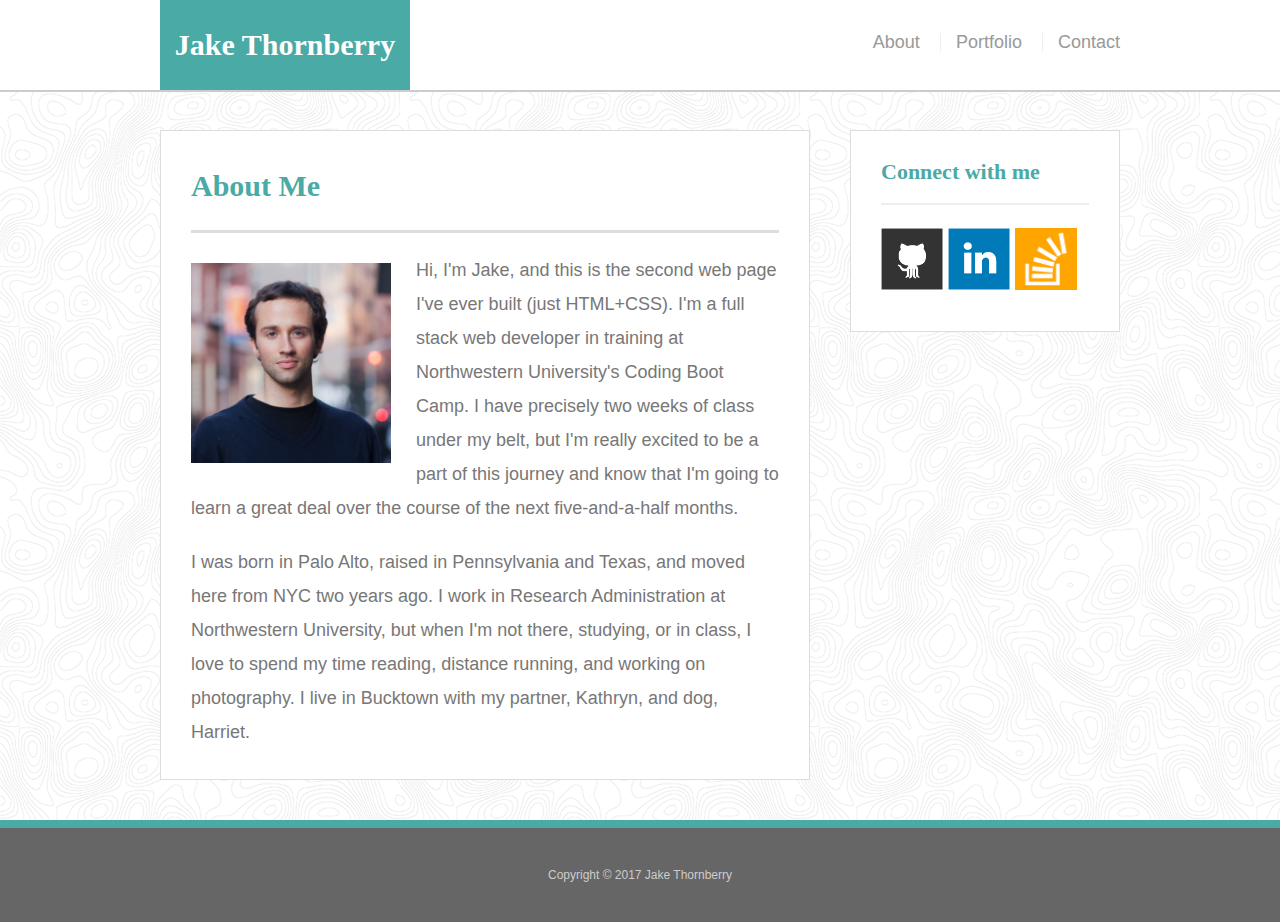
<file: Portfolio-Basic/index.html>
<!DOCTYPE html>
<html lang="en-us">

<head>
	<meta charset="UTF-8">
	<title>About | Jake Thornberry</title>
 	<link rel="stylesheet" type="text/css" href="assets/css/reset.css">
 	<link rel="stylesheet" type="text/css" href="assets/css/style.css">
</head>

<body>

  <header id="masthead">
    <div class="container">
    <!--Must expand logo id in CSS to widen box to fit my last name-->
      <a href="www.jakethornberry.net/about/" id="logo">Jake Thornberry</a>
      <nav>
        <a href="www.jakethornberry.net/about/">About</a>
        <a href="www.jakethornberry.net/portfolio/">Portfolio</a>
        <a href="www.jakethornberry.net/contact/">Contact</a>
      </nav>
    </div>
  </header>

  <div id="main-container" class="container">
  	<section class="main main-section">
  		<h1>About Me</h1>

  		<img src="assets/images/jake-thornberry.jpg" class="auth-image" alt="Jake Thornberry">

  		<p>Hi, I'm Jake, and this is the second web page I've ever built (just HTML+CSS). I'm a full stack web developer in training at Northwestern University's Coding Boot Camp. I have precisely two weeks of class under my belt, but I'm really excited to be a part of this journey and know that I'm going to learn a great deal over the course of the next five-and-a-half months.</p>

		<p>I was born in Palo Alto, raised in Pennsylvania and Texas, and moved here from NYC two years ago. I work in Research Administration at Northwestern University, but when I'm not there, studying, or in class, I love to spend my time reading, distance running, and working on photography. I live in Bucktown with my partner, Kathryn, and dog, Harriet. </p>
	</section>

	<section class="sidebar">
		<div id="connect">
			<h2>Connect with me</h2>
			
	        <a href="https://github.com/wjthornberry"><img src="assets/images/github-128.png" class="social" alt="GitHub" /></a>
	        <a href="https://www.linkedin.com/in/jakethornberry/"><img src="assets/images/linkedin-128.png" class="social" alt="LinkedIn" /></a>
	        <a href="https://stackoverflow.com/users/7723903/jake-thornberry?tab=profile"><img src="assets/images/stackoverflow-128.png" class="social" alt="Stack Overflow" /></a>
	    </div>
	</section>
	</div>

	<footer>
		<div class="container">
			Copyright &copy; 2017 Jake Thornberry
		</div>
	</footer>
</body>

</html>
</file>
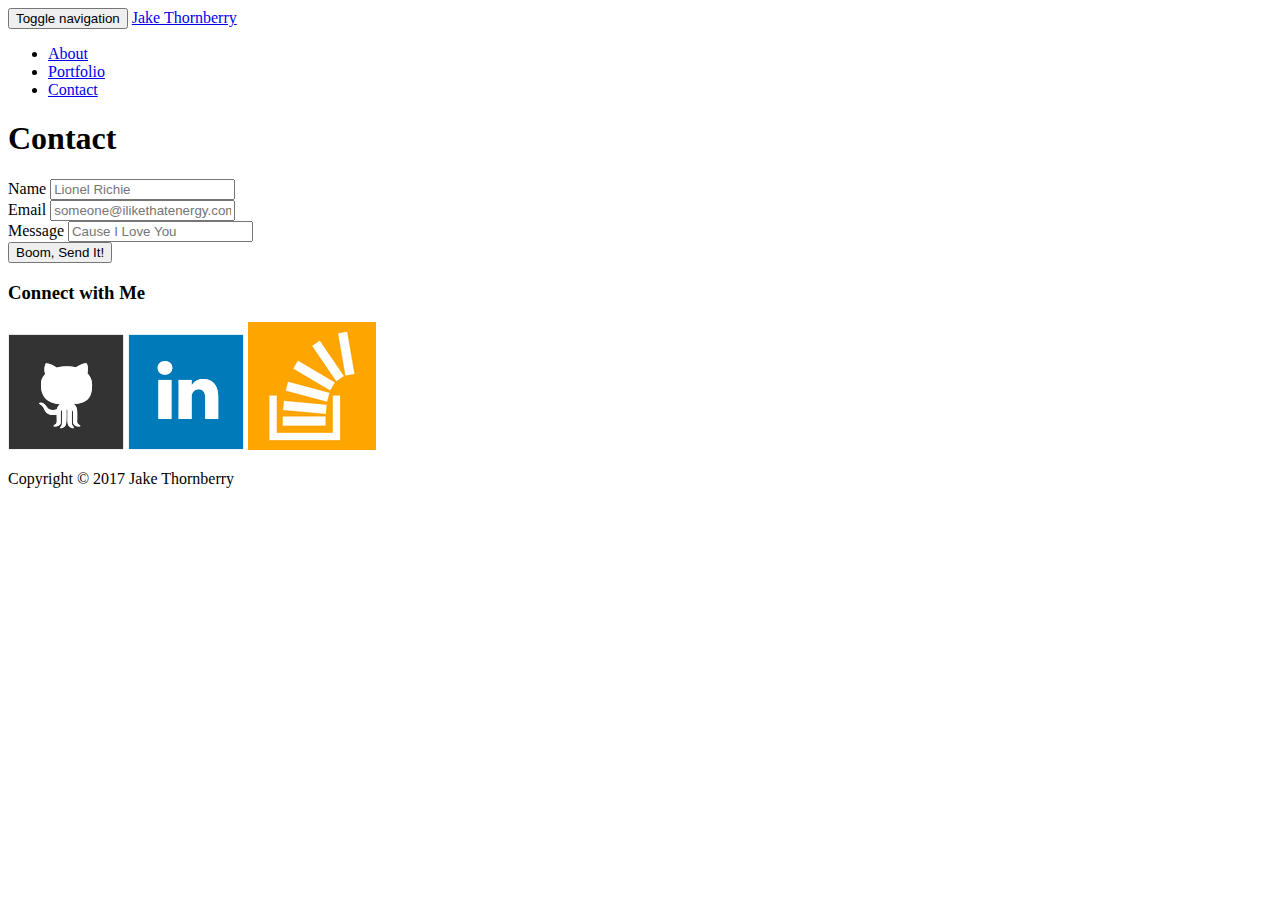
<file: contact.html>
<!DOCTYPE html>
<html lang="en">

<head>
  <meta charset="UTF-8">
  <title>Contact</title>
  <link rel="stylesheet" href="https://bootswatch.com/paper/bootstrap.min.css">
</head>

<nav class="navbar navbar-default">
  <div class="container-fluid">
    <!-- Brand and toggle get grouped for better mobile display -->
    <div class="navbar-header">
      <button type="button" class="navbar-toggle collapsed" data-toggle="collapse" data-target="#bs-example-navbar-collapse-1" aria-expanded="false">
        <span class="sr-only">Toggle navigation</span>
        <span class="icon-bar"></span>
        <span class="icon-bar"></span>
        <span class="icon-bar"></span>
      </button>
      <a class="navbar-brand" href="index.html">Jake Thornberry</a>
    </div>

    <!-- Collect the nav links, forms, and other content for toggling -->
    <div class="collapse navbar-collapse" id="bs-example-navbar-collapse-1">
      <ul class="nav navbar-nav navbar-right">
            <li><a href="jake.thornberry.net">About</a></li>
            <li><a href="portfolio.html">Portfolio</a></li>
            <li><a href="contact.html">Contact</a></li>
          </ul>
        </li>
      </ul>
    </div><!-- /.navbar-collapse -->
  </div><!-- /.container-fluid -->
</nav>

<div class="container">
  <div class="row">
    <div class="col-md-6">  
      <div class="page-header">
        <h1>Contact</h1>
      </div>
    </div>
  </div>

  <div class="row">
    <div class="col-md-6">
      <div class="panel panel-default">
        <div class="panel-heading">
        </div>
        <div class="panel-body">
          <form>
            <div class="form-group">
              <label for="inputName">Name</label>
              <input type="name" class="form-control" id="inputName" placeholder="Lionel Richie">
            </div>
            <div class="form-group">
              <label for="inputEmail">Email</label>
              <input type="email" class="form-control" id="inputEmail" placeholder="someone@ilikethatenergy.com">
            </div>
            <div class="form-group">
              <label for="inputMessage">Message</label>
              <input type="Message" class="form-control" id="inputMessage" placeholder="Cause I Love You">
            </div>
            <button type="submit" class="btn btn-default">Boom, Send It!</button>
          </form>
        </div><!--panel-body-->
      </div><!--panel panel-default-->
    </div><!--col-md-8-->

  <div class="row">
    <div class="col-md-1">
    </div>

  <div class="row">
    <div class="col-md-4">
      <div class="panel panel-default">
        <div class="panel-heading">
          <h3 class="panel-title">Connect with Me</h3>
        </div>
        <div class="panel-body">
            <a href="https://github.com/wjthornberry"><img src="assets/images/github-128.png" class="social" alt="GitHub" /></a>
            <a href="https://www.linkedin.com/in/jakethornberry/"><img src="assets/images/linkedin-128.png" class="social" alt="LinkedIn" /></a>
            <a href="https://stackoverflow.com/users/7723903/jake-thornberry?tab=profile"><img src="assets/images/stackoverflow-128.png" class="social" alt="Stack Overflow" /></a>
        </div><!--panel-body-->
      </div><!--panel panel-default-->
    </div><!--col-sm-4-->
  </div><!--row-->
</div>

<div class="navbar navbar-default navbar-fixed-bottom">
  <div class="container">
    <p class="navbar-text pull-left">Copyright &copy; 2017 Jake Thornberry</p>
  </div>
</div>

</body>
</html>
</file>
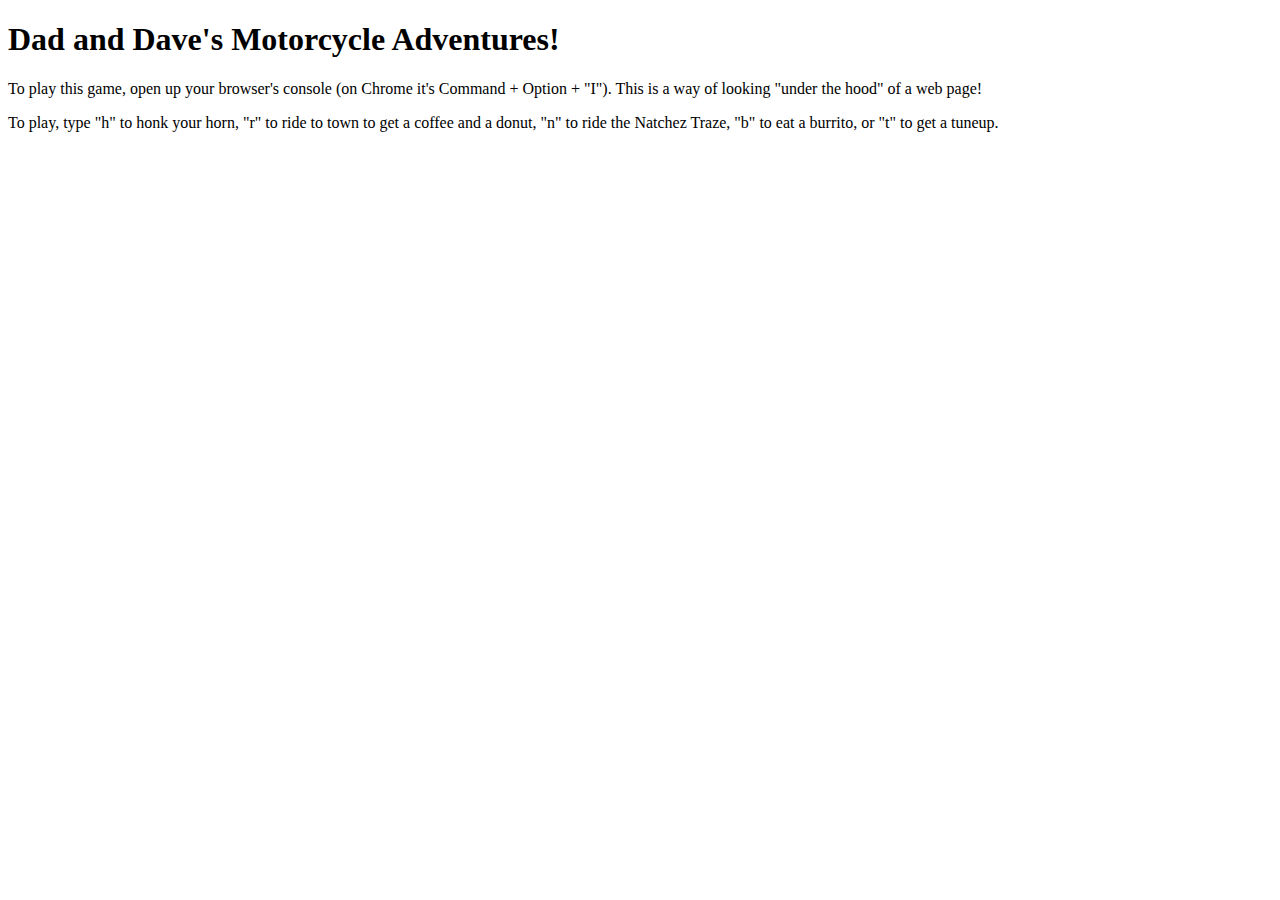
<file: Games/motorcycle-game.html>
<!DOCTYPE html>
<html lang="en-us">
  <head>
    <meta charset="UTF-8">
    <title>My First Object</title>
  </head>
  <body>

    <h1>Dad and Dave's Motorcycle Adventures!</h1>
    <p>To play this game, open up your browser's console (on Chrome it's Command + Option + "I"). This is a way of looking "under the hood" of a web page!</p>
    <p>To play, type "h" to honk your horn, "r" to ride to town to get a coffee and a donut, "n" to ride the Natchez Traze, "b" to eat a burrito, or "t" to get a tuneup.</p>
  
    <script>

      var bike = {
        make: "BMW",
        model: "R1150GS",
        color: "Matte Blue",
        mileage: 3000,
        isWorking: true,
        eatBurrito: "Yum!",

        rideToTown: function() {

          alert("Old Mileage: " + this.mileage);

          this.mileage = this.mileage + 8;

          alert("New mileage: " + this.mileage);
          alert("Hell yeah! Donuts!!")
        },

        rideNatchezTrace: function() {

          alert("Old Mileage: " + this.mileage);

          this.mileage = this.mileage + 444;

          alert("New Mileage: " + this.mileage);
          alert("What a ride! My arse is sore, but that sure was beautiful.")
          alert("Bike needs a tuneup! Press 't' to take it in.");

          this.isWorking = false;
        },

        getTuneUp: function() {
          alert("You took the bike in for a tuneup – it's ready to go!");
          this.isWorking = true;
        },

        honk: function() {
          alert("Honk! Honk! Outta my way, asshole!");
        },

        eatBurrito: function() {

          alert("Old Mileage: " + this.mileage);

          this.mileage = this.mileage + 100;

          alert("New Mileage: " + this.mileage);
          alert("That burrito gave you some wicked gas, which yieled a cosmic fart, which propelled you 100 miles down the road!");

          this.isWorking = true;
        }
      };

      // Functions
      function reWriteStats() {
        console.log("Make: " + bike.make);
        console.log("Model: " + bike.model);
        console.log("Color: " + bike.color);
        console.log("Mileage: " + bike.mileage);
        console.log("Is Working: " + bike.isWorking);
        console.log("-------------");
      }

      // Main Process
      // Captures key input
      document.onkeyup = function(event) {

        var letter = String.fromCharCode(event.keyCode).toLowerCase();

        if (letter === "h") {
          bike.honk();
          reWriteStats();
        }

        if (letter === "r") {
          bike.rideToTown();
          reWriteStats();
        }

        if (letter === "n") {
          bike.rideNatchezTrace();
          reWriteStats(); 
        }

        if (letter === "t") {
          bike.getTuneUp();
          reWriteStats();
        }

        if (letter === "b") {
          bike.eatBurrito();
          reWriteStats();
        }
      };

    </script>
    
  </body>
</html>
</file>
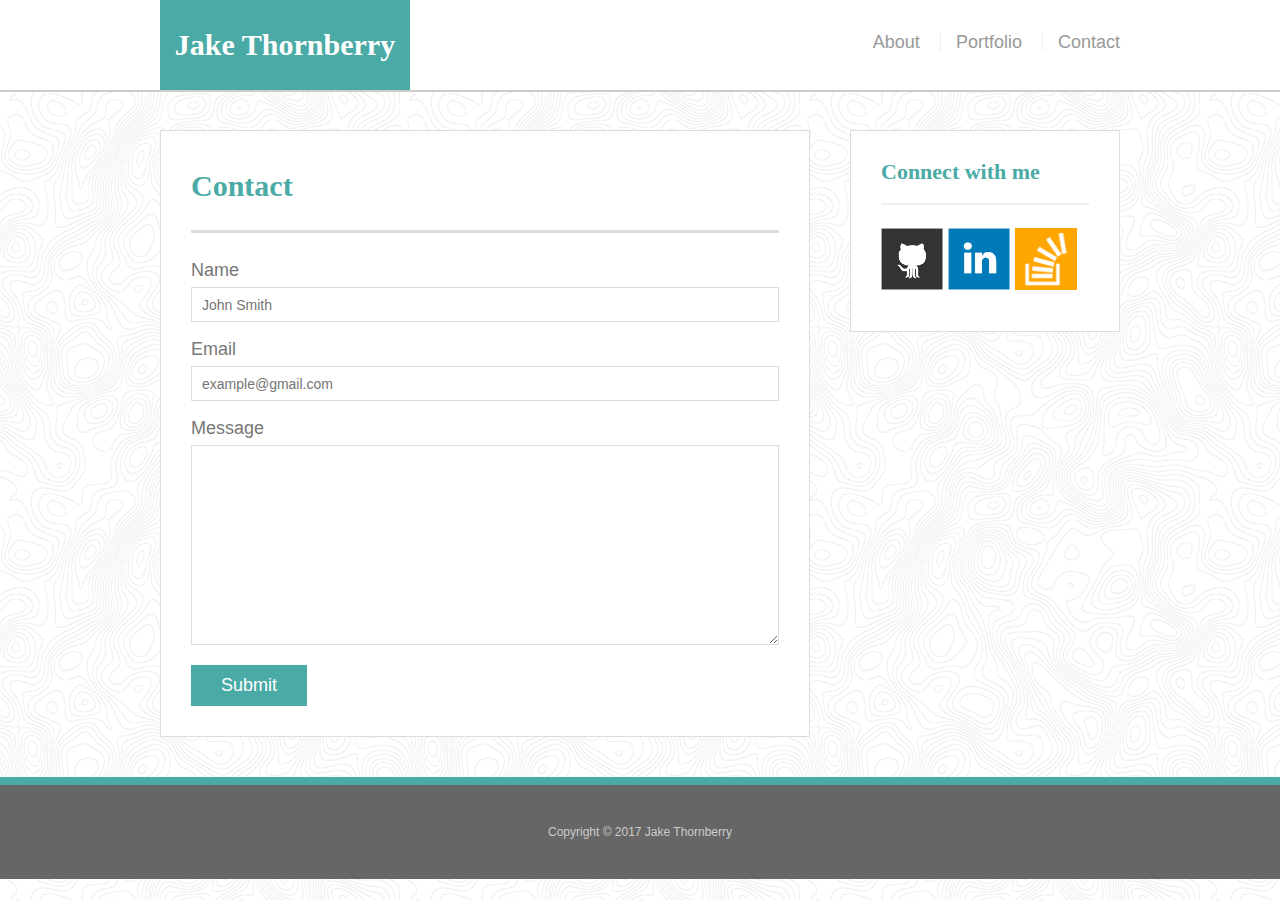
<file: Portfolio-Basic/contact.html>
<!DOCTYPE html>
<html lang="en">

<head>
	<meta charset="UTF-8">
	<title>Contact</title>
	<link rel="stylesheet" type="text/css" href="assets/css/reset.css">
	<link rel="stylesheet" type="text/css" href="assets/css/style.css">
</head>

<body>

  <header id="masthead">
    <div class="container">
    <!--Must expand logo id in CSS to widen box to fit my last name-->
      <a href="index.html" id="logo">Jake Thornberry</a>
      <nav>
     	<a href="www.jakethornberry.net/about/">About</a>
        <a href="www.jakethornberry.net/portfolio/">Portfolio</a>
        <a href="www.jakethornberry.net/contact/">Contact</a>
      </nav>
    </div>
  </header>

  <div id="main-container" class="container">
  	<section class="main-section">
  		<h1>Contact</h1>

  		<form id="contact-form">
  			<ul>
  				<li>
  					<label for="name">Name</label>
  					<input type="text" id="name" name="name" placeholder="John Smith" required="required">
  				</li>
  				<li>
  					<label for="email">Email</label>
  					<input type="text" id="email" name="email" placeholder="example@gmail.com" required="required">
  				</li>
  				<li>
  					<label for="message">Message</label>
  					<textarea ide="message" name="message" required="required"></textarea>
  				</li>
  			</ul>
  			<input type="submit">
  		</form>

  	</section>

  		<section class="sidebar">
			<div id="connect">
				<h2>Connect with me</h2>
				
		        <a href="https://github.com/wjthornberry"><img src="assets/images/github-128.png" class="social" alt="GitHub" /></a>
		        <a href="https://www.linkedin.com/in/jakethornberry/"><img src="assets/images/linkedin-128.png" class="social" alt="LinkedIn" /></a>
		        <a href="https://stackoverflow.com/users/7723903/jake-thornberry?tab=profile"><img src="assets/images/stackoverflow-128.png" class="social" alt="Stack Overflow" /></a>
		    </div>
		</section>
	</div>

	<footer>
		<div class="container">
			Copyright &copy; 2017 Jake Thornberry
		</div>
	</footer>
</body>

</html>
</file>
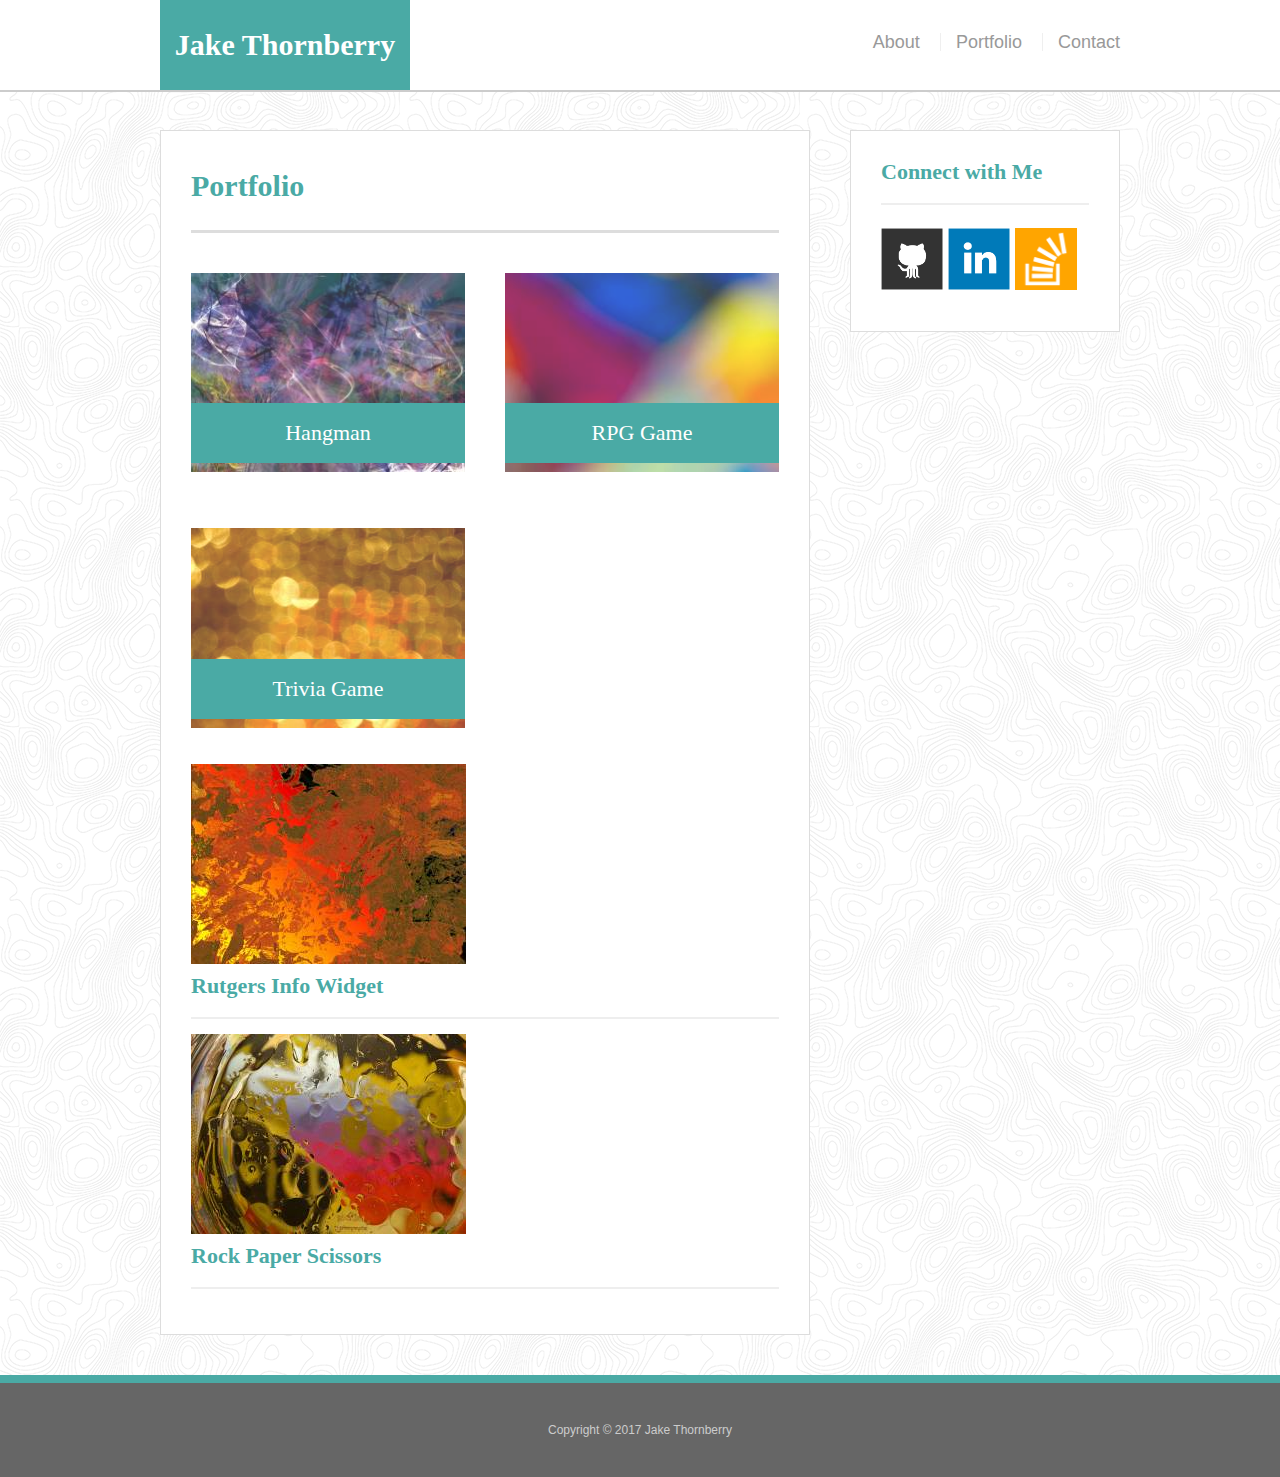
<file: Portfolio-Basic/portfolio.html>
<!DOCTYPE html>
<html lang="en">
<head>
	<meta charset="UTF-8">
	<title>Portfolio</title>
	<link rel="stylesheet" type="text/css" href="assets/css/reset.css">
	<link rel="stylesheet" type="text/css" href="assets/css/style.css">
</head>

<body>

	<header id="masthead">
		<div class="container">
			<a href="index.html" id="logo">Jake Thornberry</a>
			<nav>
				<a href="wwww.jakethornberry.net/about/">About</a>
				<a href="www.jakethornberry.net/portfolio">Portfolio</a>
				<a href="www.jakethornberry.net/contact">Contact</a>
			</nav>
		</div>
	</header>

	<div id="main-container" class="container">
		<section class="main-section">
			<h1>Portfolio</h1>

			<div class="work">
				<img src="assets/images/abstract-q-c-275-200-1.jpg">
				
				<h3>Hangman</h3>
			</div>
			<div class="work">
				<img src="assets/images/abstract-q-c-275-200-2.jpg">

				<h3>RPG Game</h3>
			</div>
			<div class="work">
				<img src="assets/images/abstract-q-c-275-200-4.jpg">

				<h3>Trivia Game</h3>
			</div>
			<div id="work">
				<img src="assets/images/abstract-q-c-275-200-5.jpg">

				<h3>Rutgers Info Widget</h3>
			</div>
			<div id="work">
				<img src="assets/images/abstract-q-c-275-200-8.jpg">

				<h3>Rock Paper Scissors</h3>
			</div>
		</section>

		<section class="sidebar">
			<div ide="connect">
				<h2>Connect with Me</h2>

				<a href="https://github.com/wjthornberry"><img src="assets/images/github-128.png" class="social" alt="GitHub" /></a>
		        <a href="https://www.linkedin.com/in/jakethornberry/"><img src="assets/images/linkedin-128.png" class="social" alt="LinkedIn" /></a>
		        <a href="https://stackoverflow.com/users/7723903/jake-thornberry?tab=profile"><img src="assets/images/stackoverflow-128.png" class="social" alt="Stack Overflow" /></a>
		    </div>
		</section>
	</div>

	<footer>
		<div class="container">
			Copyright &copy; 2017 Jake Thornberry
		</div>
	</footer>

	</body>
	</html>
</file>
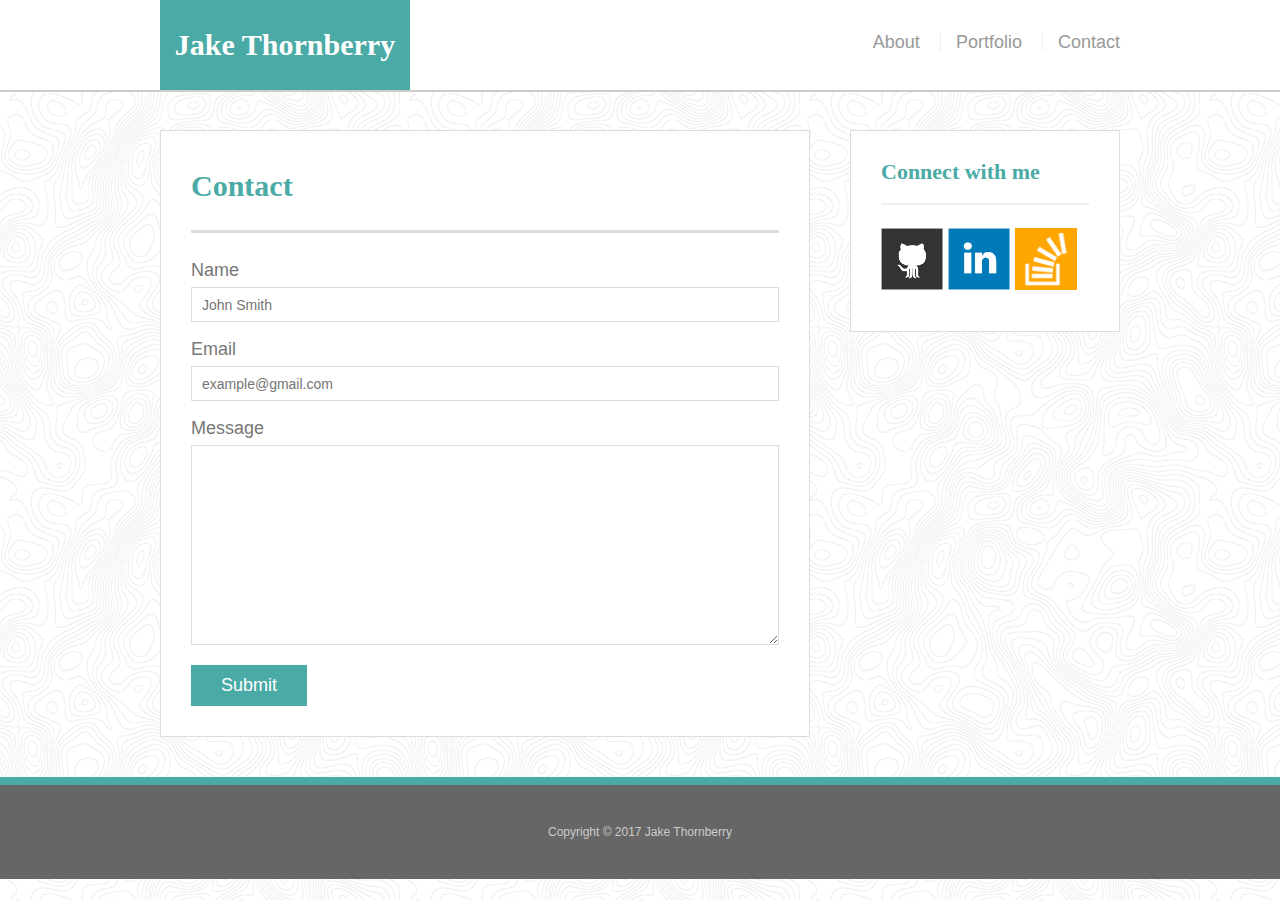
<file: Portfolio-Responsive/contact.html>
<!DOCTYPE html>
<html lang="en">

<head>
	<meta charset="UTF-8">
	<title>Contact</title>
	<link rel="stylesheet" type="text/css" href="assets/css/reset.css">
	<link rel="stylesheet" type="text/css" href="assets/css/style.css">
  <meta name="viewport" content="width=device-width, initial-scale=1.0">
</head>

<body>

  <header id="masthead">
    <div class="container">
    <!--Must expand logo id in CSS to widen box to fit my last name-->
      <a href="index.html" id="logo">Jake Thornberry</a>
      <nav>
        <!--update these links - see Bootstrap portfolio pages-->
     	  <a href="index.html">About</a>
        <a href="portfolio.html">Portfolio</a>
        <a href="contact.html">Contact</a>
      </nav>
    </div>
  </header>

  <div id="main-container" class="container">
  	<section class="main-section">
  		<h1>Contact</h1>

  		<form id="contact-form">
  			<ul>
  				<li>
  					<label for="name">Name</label>
  					<input type="text" id="name" name="name" placeholder="John Smith" required="required">
  				</li>
  				<li>
  					<label for="email">Email</label>
  					<input type="text" id="email" name="email" placeholder="example@gmail.com" required="required">
  				</li>
  				<li>
  					<label for="message">Message</label>
  					<textarea ide="message" name="message" required="required"></textarea>
  				</li>
  			</ul>
  			<input type="submit">
  		</form>

  	</section>

  		<section class="sidebar">
			<div id="connect">
				<h2>Connect with me</h2>
				
		        <a href="https://github.com/wjthornberry"><img src="assets/images/github-128.png" class="social" alt="GitHub" /></a>
		        <a href="https://www.linkedin.com/in/jakethornberry/"><img src="assets/images/linkedin-128.png" class="social" alt="LinkedIn" /></a>
		        <a href="https://stackoverflow.com/users/7723903/jake-thornberry?tab=profile"><img src="assets/images/stackoverflow-128.png" class="social" alt="Stack Overflow" /></a>
		    </div>
		</section>
	</div>

	<footer>
		<div class="container">
			Copyright &copy; 2017 Jake Thornberry
		</div>
	</footer>
</body>

</html>
</file>
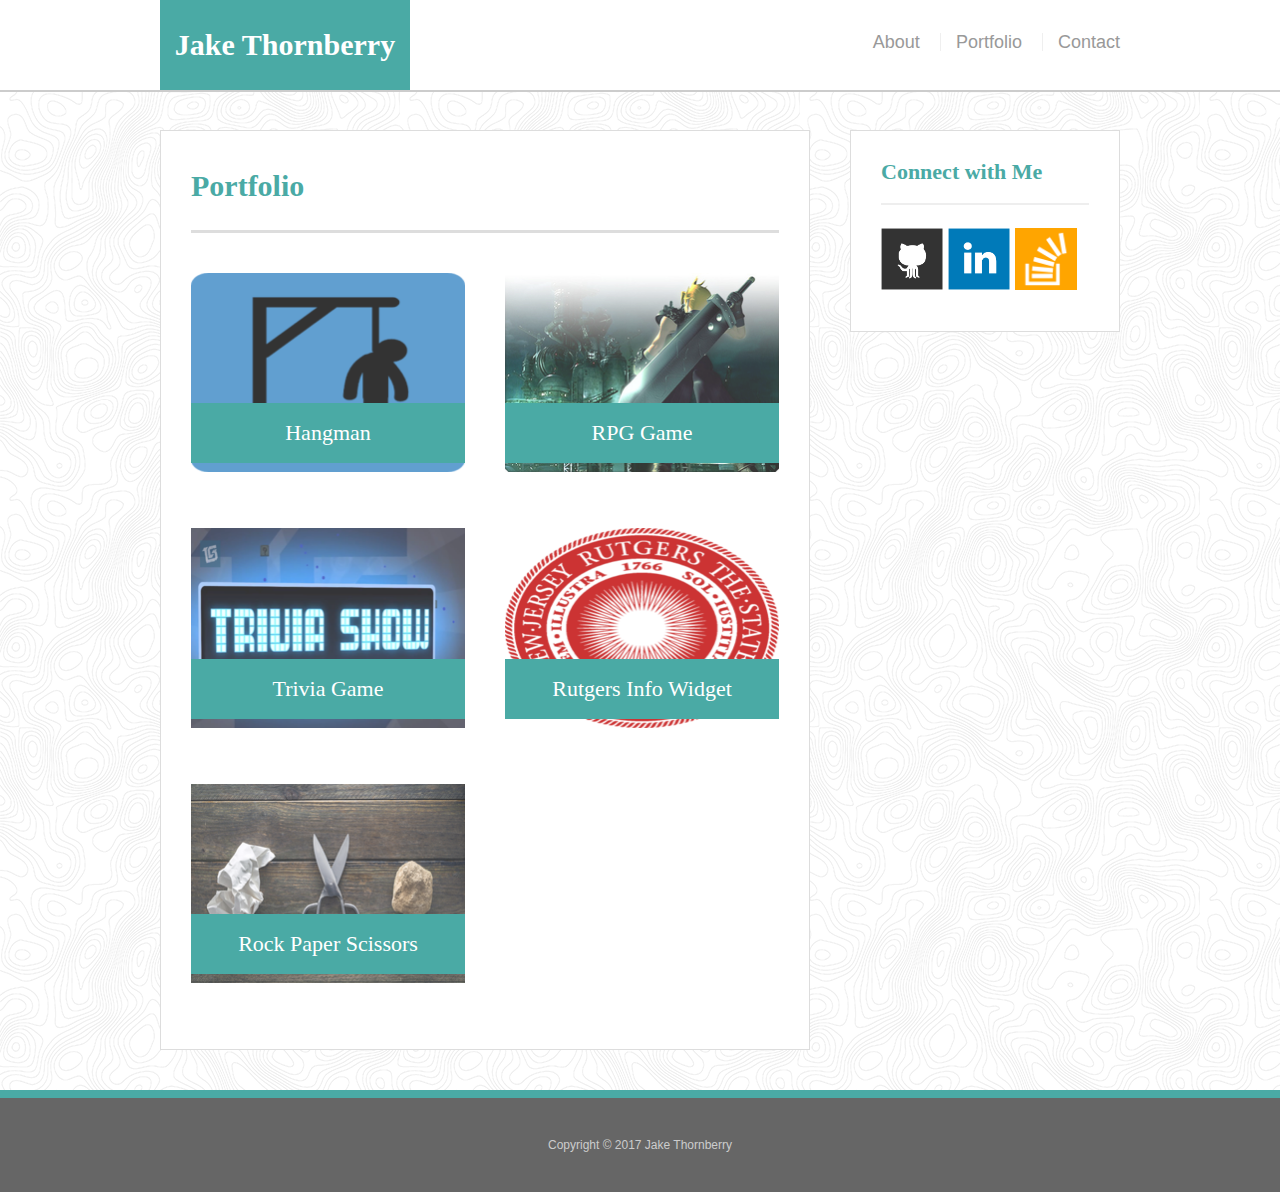
<file: Portfolio-Responsive/portfolio.html>
<!DOCTYPE html>
<html lang="en">
<head>
	<meta charset="UTF-8">
	<title>Portfolio</title>
	<link rel="stylesheet" type="text/css" href="assets/css/reset.css">
	<link rel="stylesheet" type="text/css" href="assets/css/style.css">
	<meta name="viewport" content="width=device-width, initial-scale=1.0">

</head>

<body>

	<header id="masthead">
		<div class="container">
			<a href="index.html" id="logo">Jake Thornberry</a>
			<nav>
				<!--update these links - see Bootstrap portfolio pages-->
				<a href="index.html">About</a>
				<a href="portfolio.html">Portfolio</a>
				<a href="contact.html">Contact</a>
			</nav>
		</div>
	</header>

	<div id="main-container" class="container">
		<section class="main-section">
			<h1>Portfolio</h1>

			<div class="work">
				<img src="assets/images/hangman.png">
				
				<h3>Hangman</h3>
			</div>
			<div class="work">
				<img src="assets/images/ffvii.jpg">

				<h3>RPG Game</h3>
			</div>
			<div class="work">
				<img src="assets/images/trivia.png">

				<h3>Trivia Game</h3>
			</div>
			<div class="work">
				<img src="assets/images/rutgers.png">

				<h3>Rutgers Info Widget</h3>
			</div>
			<div class="work">
				<img src="assets/images/rock-paper-scissor.png">

				<h3>Rock Paper Scissors</h3>
			</div>
		</section>

		<section class="sidebar">
			<div ide="connect">
				<h2>Connect with Me</h2>

				<a href="https://github.com/wjthornberry"><img src="assets/images/github-128.png" class="social" alt="GitHub" /></a>
		        <a href="https://www.linkedin.com/in/jakethornberry/"><img src="assets/images/linkedin-128.png" class="social" alt="LinkedIn" /></a>
		        <a href="https://stackoverflow.com/users/7723903/jake-thornberry?tab=profile"><img src="assets/images/stackoverflow-128.png" class="social" alt="Stack Overflow" /></a>
		    </div>
		</section>
	</div>

	<footer>
		<div class="container">
			Copyright &copy; 2017 Jake Thornberry
		</div>
	</footer>

	</body>
	</html>
</file>
<file: Portfolio-Basic/assets/css/style.css>
body {
  font-family: Arial, "Helvetica Neue", Helvetica, sans-serif;
  font-size: 18px;
  line-height: 34px;
  color: #777;
  background: url("../images/topography.png");
}

* {
  box-sizing: border-box;
}

/* general */

.container {
  width: 100%;
  max-width: 960px;
  margin: 0 auto;
  clear: both;
}

h1,
h2,
h3,
p {
  margin-bottom: 20px;
}

p:last-child {
  margin-bottom: 0;
}

h1,
h2,
h3 {
  font-family: Georgia, Times, "Times New Roman", serif;
  font-weight: 700;
  color: #4aaaa5;
}

h1 {
  padding-bottom: 20px;
  font-size: 30px;
  line-height: 49px;
  border-bottom: 3px solid #ddd;
}

h2,
h3 {
  font-size: 22px;
}

/* header */

#masthead {
  position: fixed;
  z-index: 99;
  width: 100%;
  margin: 0 0 30px;
  overflow: auto;
  color: #fff;
  background: #fff;
  border-bottom: 2px solid #ccc;
}

#logo {
  float: left;
  width: 250px;
  height: 90px;
  font-family: Georgia, Times, "Times New Roman", serif;
  font-size: 30px;
  font-weight: 700;
  line-height: 90px;
  color: #fff;
  text-align: center;
  text-decoration: none;
  background: #4aaaa5;
}

nav {
  float: right;
  margin-top: 25px;
}

nav a {
  display: inline-block;
  padding-left: 15px;
  margin-left: 15px;
  line-height: 18px;
  color: #999;
  text-decoration: none;
  border-left: 1px solid #efefef;
}

nav a:first-child {
  border-left: 0 none;
}

/* footer */

footer {
  padding: 30px 0;
  clear: both;
  font-size: 12px;
  color: #fff;
  color: #ccc;
  text-align: center;
  background: #666;
  border-top: 8px solid #4aaaa5;
}

/* sidebar */

.sidebar {
  float: right;
  width: 100%;
  max-width: 270px;
  padding: 30px;
  margin-bottom: 20px;
  background: #fff;
  border: 1px solid #ddd;
}

h3,
.sidebar h2 {
  padding-bottom: 20px;
  margin-bottom: 15px;
  line-height: 22px;
  border-bottom: 2px solid #eee;
}

.social {
  width: 62px;
  height: 62px;
  margin-top: 8px;
  margin-right: 5px;
}

.social:last-child {
  margin-right: 0;
}

/* main */

#main-container {
  padding-top: 130px;
}

.main-section {
  float: left;
  width: 100%;
  max-width: 650px;
  padding: 30px;
  margin: 0 0 40px;
  background: #fff;
  border: 1px solid #ddd;
}

/* portfolio page */

.work {
  position: relative;
  float: left;
  width: 274px;
  margin: 20px 0 25px;
  overflow: auto;
}

.work:nth-child(even) {
  margin-right: 40px;
}

.work img {
  width: 100%;
  border: 0 none;
  opacity: 0.8;
}

.work h3 {
  position: absolute;
  bottom: 20px;
  width: 100%;
  padding: 15px;
  margin-bottom: 0;
  font-weight: 300;
  line-height: 30px;
  color: #fff;
  text-align: center;
  background: #4aaaa5;
  border-bottom: 0;
}

.auth-image {
  float: left;
  width: 200px;
  height: auto;
  margin-top: 10px;
  margin-right: 25px;
}

/* contact page */

#contact-form ul {
  margin-bottom: 20px;
}

#contact-form li {
  margin-bottom: 10px;
}

label,
input[type=text],
input[type=email],
textarea {
  display: block;
  width: 100%;
}

input[type=text],
input[type=email],
textarea {
  height: 35px;
  padding: 0 10px;
  font-size: 14px;
  border: 1px solid #ddd;
}

textarea {
  height: 200px;
}

input[type=submit] {
  padding: 10px 30px;
  font-size: 18px;
  color: #fff;
  cursor: pointer;
  background: #4aaaa5;
  border: 0 none;
}
</file>
<file: Portfolio-Responsive/assets/css/style.css>
body {
  font-family: Arial, "Helvetica Neue", Helvetica, sans-serif;
  font-size: 18px;
  line-height: 34px;
  color: #777;
  background: url("../images/topography.png");
}

* {
  box-sizing: border-box;
}

/* general */

.container {
  width: 100%;
  max-width: 960px;
  margin: 0 auto;
  clear: both;
}

h1,
h2,
h3,
p {
  margin-bottom: 20px;
}

p:last-child {
  margin-bottom: 0;
}

h1,
h2,
h3 {
  font-family: Georgia, Times, "Times New Roman", serif;
  font-weight: 700;
  color: #4aaaa5;
}

h1 {
  padding-bottom: 20px;
  font-size: 30px;
  line-height: 49px;
  border-bottom: 3px solid #ddd;
}

h2,
h3 {
  font-size: 22px;
}

/* header */

#masthead {
  position: fixed;
  z-index: 99;
  width: 100%;
  margin: 0 0 30px;
  overflow: auto;
  color: #fff;
  background: #fff;
  border-bottom: 2px solid #ccc;
}

#logo {
  float: left;
  width: 250px;
  height: 90px;
  font-family: Georgia, Times, "Times New Roman", serif;
  font-size: 30px;
  font-weight: 700;
  line-height: 90px;
  color: #fff;
  text-align: center;
  text-decoration: none;
  background: #4aaaa5;
}

nav {
  float: right;
  margin-top: 25px;
}

nav a {
  display: inline-block;
  padding-left: 15px;
  margin-left: 15px;
  line-height: 18px;
  color: #999;
  text-decoration: none;
  border-left: 1px solid #efefef;
}

nav a:first-child {
  border-left: 0 none;
}

/* footer */

footer {
  padding: 30px 0;
  clear: both;
  font-size: 12px;
  color: #fff;
  color: #ccc;
  text-align: center;
  background: #666;
  border-top: 8px solid #4aaaa5;
}

/* sidebar */

.sidebar {
  float: right;
  width: 100%;
  max-width: 270px;
  padding: 30px;
  margin-bottom: 20px;
  background: #fff;
  border: 1px solid #ddd;
}

h3,
.sidebar h2 {
  padding-bottom: 20px;
  margin-bottom: 15px;
  line-height: 22px;
  border-bottom: 2px solid #eee;
}

.social {
  width: 62px;
  height: 62px;
  margin-top: 8px;
  margin-right: 5px;
}

.social:last-child {
  margin-right: 0;
}

/* main */

#main-container {
  padding-top: 130px;
}

.main-section {
  float: left;
  width: 100%;
  max-width: 650px;
  padding: 30px;
  margin: 0 0 40px;
  background: #fff;
  border: 1px solid #ddd;
}

/* portfolio page */

.work {
  position: relative;
  float: left;
  width: 274px;
  margin: 20px 0 25px;
  overflow: auto;
}

.work:nth-child(even) {
  margin-right: 40px;
}

.work img {
  border: solid blue;
  width: 100%;
  border: 0 none;
  opacity: 0.8;
}

.work h3 {
  position: absolute;
  bottom: 20px;
  width: 100%;
  padding: 15px;
  margin-bottom: 0;
  font-weight: 300;
  line-height: 30px;
  color: #fff;
  text-align: center;
  background: #4aaaa5;
  border-bottom: 0;
}

.auth-image {
  float: left;
  width: 200px;
  height: auto;
  margin-top: 10px;
  margin-right: 25px;
}

/* contact page */

#contact-form ul {
  margin-bottom: 20px;
}

#contact-form li {
  margin-bottom: 10px;
}

label,
input[type=text],
input[type=email],
textarea {
  display: block;
  width: 100%;
}

input[type=text],
input[type=email],
textarea {
  height: 35px;
  padding: 0 10px;
  font-size: 14px;
  border: 1px solid #ddd;
}

textarea {
  height: 200px;
}

input[type=submit] {
  padding: 10px 30px;
  font-size: 18px;
  color: #fff;
  cursor: pointer;
  background: #4aaaa5;
  border: 0 none;
}

/* Media Query Assignment for Responsiveness*/

/* 
Comment 1: The hw notes say that "You won't need to use exact pixels 
for anything other than the container,"" but I had to use px;
After submitting this I will perform my due dilligence to 
learn how I could've done this better per the hint, but would
also love some feedback on I could've done this. Thanks! 

Comment 2: Still trying to get the teal box in the header to fit my entire name; right now, it can only fit my first name.
*/

/* Width at 980px and below */

@media screen and (max-width: 980px) {

  #logo {
    margin-left: 80px;
  }

  nav {
    margin-right: 80px;
  }

  .main.main-section {
    margin-left: 80px;
    max-width: 475px;  
 }

  .sidebar {
    margin-right: 80px;   
  }
  
  .main-section {
    margin-left: 80px;
    max-width: 475px;
  }
}

/* Additional Screen Sizes */

/* Width at 768px and below */
@media screen and (max-width: 768px) {
    
  #logo {
    margin-left: 20px;
  }

  nav {
    margin-right: 20px;
  }

  .main.main-section {
    max-width: 725px;
    margin-left: 20px 
 }

  /* 
  Below: Tried moving the sidebar up so that 
  the margin between it and the content "above" it, 
  as well as the header "below" it were both equal, 
  but got stuck so it's a little off. 
  */
  .sidebar {
    float: left;
    max-width: 725px;
    margin-left: 20px;
  }
  
  .main-section {
    max-width: 725px;
    margin-left: 20px;
  }
}

/* Width at 640px and below
Note: Looks like example at 640px but not below it.*/

@media screen and (max-width: 640px) {

  #masthead {
    width: 100%;
    position: static;
    overflow: auto;
    margin-left: 0px;
    padding: 0px;
    margin: 0 0 0px;
  }
  
  #logo {
    width: 100%;
    margin-left: 0px;
  }

  nav {
    float: left;
    max-width: 100%;
    margin: 10px;
  }

  nav a {
    padding-left: 75px;
    padding-right: 30px;
    margin-left: 15px;
  }

  #main-container {
    padding-top: 20px;
  }

  .main-section {
    max-width: 600px;
    padding: 20px;
    margin-right: 20px;
  /*margin: 0 0 40px;*/
  }

  .work {
  width: 100%;
  }

  .main.main-section {
    max-width: 600px;
    margin-left: 20px 
  }

  .sidebar {
    float: left;
    max-width: 600px;
    margin-bottom: 20px;
  }
}
</file>
